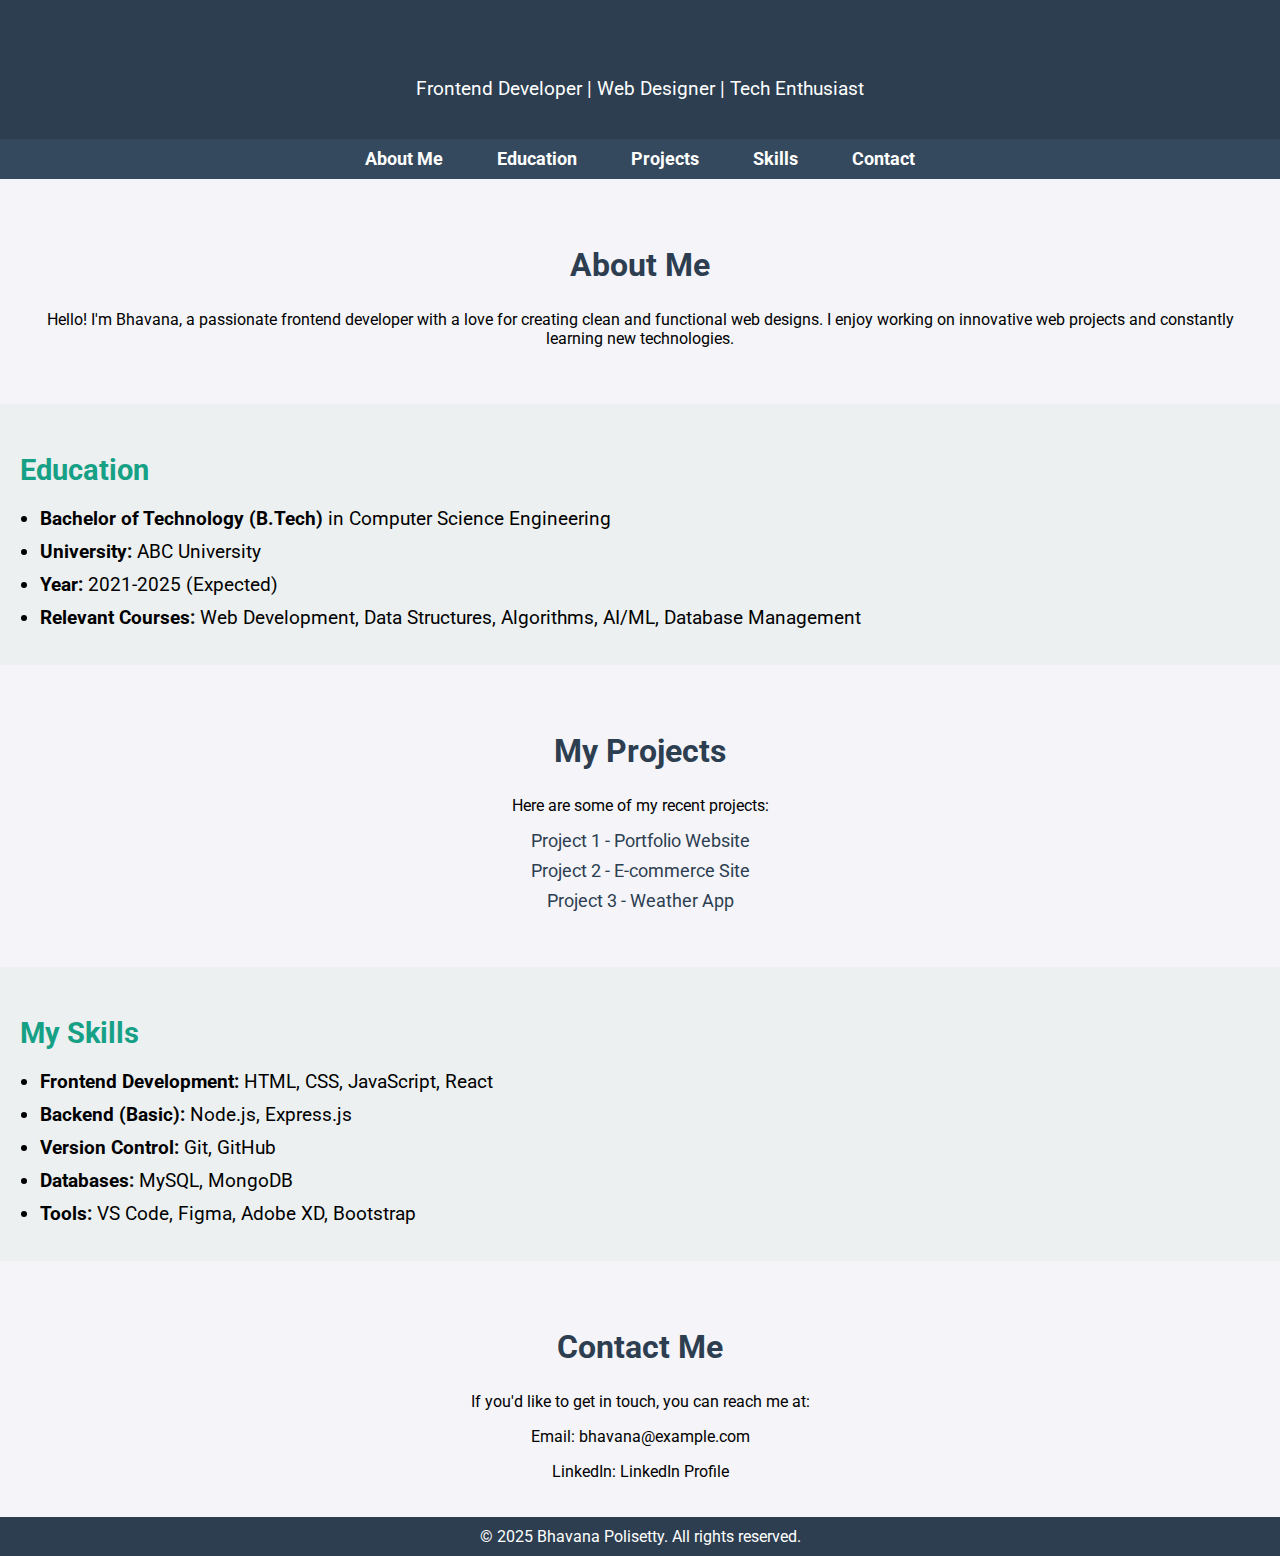
<file: index.html>
<!DOCTYPE html>
<html lang="en">
<head>
  <meta charset="UTF-8">
  <meta name="viewport" content="width=device-width, initial-scale=1.0">
  <meta http-equiv="X-UA-Compatible" content="ie=edge">
  <title>Bhavana's Portfolio</title>
  <link rel="stylesheet" href="style.css">
  <link href="https://fonts.googleapis.com/css2?family=Roboto:wght@400;500&display=swap" rel="stylesheet">
  <style>
    body {
      font-family: 'Roboto', sans-serif;
      margin: 0;
      padding: 0;
      background-color: #f4f4f9;
    }
    header {
      background-color: #2c3e50;
      color: white;
      text-align: center;
      padding: 20px 0;
    }
    header h1 {
      margin: 0;
    }
    nav {
      text-align: center;
      padding: 10px;
      background-color: #34495e;
    }
    nav a {
      color: white;
      text-decoration: none;
      padding: 10px;
      margin: 0 15px;
    }
    nav a:hover {
      background-color: #1abc9c;
    }
    .content {
      padding: 20px;
      text-align: center;
    }
    .content h2 {
      color: #2c3e50;
    }
    .content ul {
      list-style-type: none;
      padding: 0;
    }
    .content ul li {
      margin: 10px 0;
    }
    .content ul li a {
      color: #2c3e50;
      text-decoration: none;
    }
    footer {
      text-align: center;
      padding: 10px;
      background-color: #2c3e50;
      color: white;
    }
    .education, .skills {
      background-color: #ecf0f1;
      padding: 20px;
      margin-top: 20px;
    }
    .education ul, .skills ul {
      padding-left: 20px;
    }
    .education h3, .skills h3 {
      color: #16a085;
    }
  </style>
</head>
<body>

  <header>
    <h1>Welcome to Bhavana's Portfolio</h1>
    <p>Frontend Developer | Web Designer | Tech Enthusiast</p>
  </header>

  <nav>
    <a href="#about">About Me</a>
    <a href="#education">Education</a>
    <a href="#projects">Projects</a>
    <a href="#skills">Skills</a>
    <a href="#contact">Contact</a>
  </nav>

  <!-- About Me Section -->
  <div class="content" id="about">
    <h2>About Me</h2>
    <p>Hello! I'm Bhavana, a passionate frontend developer with a love for creating clean and functional web designs. I enjoy working on innovative web projects and constantly learning new technologies.</p>
  </div>

  <!-- Education Section -->
  <div class="education" id="education">
    <h3>Education</h3>
    <ul>
      <li><strong>Bachelor of Technology (B.Tech)</strong> in Computer Science Engineering</li>
      <li><strong>University:</strong> ABC University</li>
      <li><strong>Year:</strong> 2021-2025 (Expected)</li>
      <li><strong>Relevant Courses:</strong> Web Development, Data Structures, Algorithms, AI/ML, Database Management</li>
    </ul>
  </div>

  <!-- Projects Section -->
  <div class="content" id="projects">
    <h2>My Projects</h2>
    <p>Here are some of my recent projects:</p>
    <ul>
      <li><a href="https://github.com/Bhavana00000/project1">Project 1 - Portfolio Website</a></li>
      <li><a href="https://github.com/Bhavana00000/project2">Project 2 - E-commerce Site</a></li>
      <li><a href="https://github.com/Bhavana00000/project3">Project 3 - Weather App</a></li>
    </ul>
  </div>

  <!-- Skills Section -->
  <div class="skills" id="skills">
    <h3>My Skills</h3>
    <ul>
      <li><strong>Frontend Development:</strong> HTML, CSS, JavaScript, React</li>
      <li><strong>Backend (Basic):</strong> Node.js, Express.js</li>
      <li><strong>Version Control:</strong> Git, GitHub</li>
      <li><strong>Databases:</strong> MySQL, MongoDB</li>
      <li><strong>Tools:</strong> VS Code, Figma, Adobe XD, Bootstrap</li>
    </ul>
  </div>

  <!-- Contact Section -->
  <div class="content" id="contact">
    <h2>Contact Me</h2>
    <p>If you'd like to get in touch, you can reach me at:</p>
    <p>Email: <a href="mailto:bhavana@example.com">bhavana@example.com</a></p>
    <p>LinkedIn: <a href="https://www.linkedin.com/in/bhavana">LinkedIn Profile</a></p>
  </div>

  <footer>
    <p>&copy; 2025 Bhavana Polisetty. All rights reserved.</p>
  </footer>

</body>
</html>
</file>
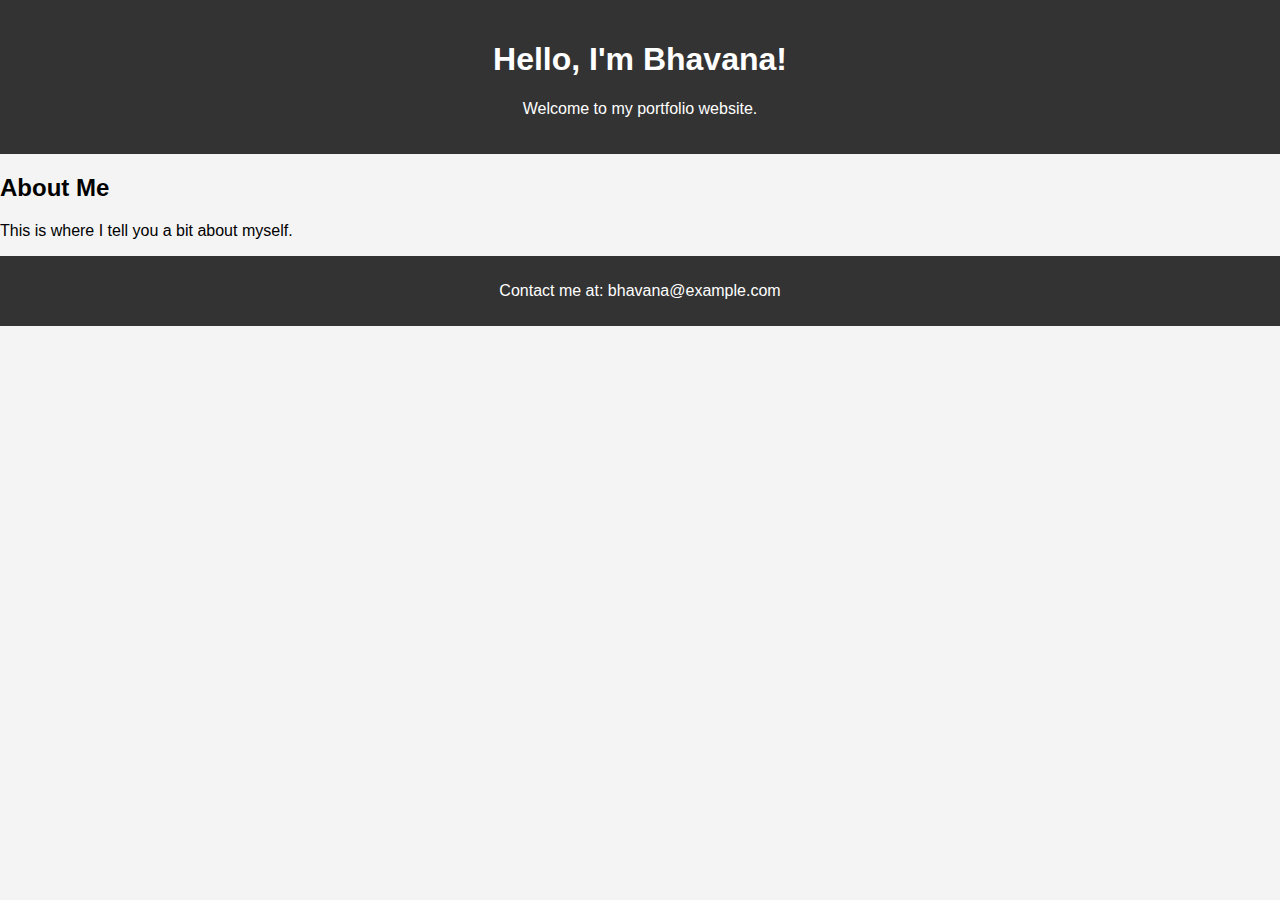
<file: .github/workflows/index.html>
<!DOCTYPE html>
<html lang="en">
<head>
    <meta charset="UTF-8">
    <meta name="viewport" content="width=device-width, initial-scale=1.0">
    <title>Bhavana's Portfolio</title>
    <link rel="stylesheet" href="style.css">
</head>
<body>
    <header>
        <h1>Hello, I'm Bhavana!</h1>
        <p>Welcome to my portfolio website.</p>
    </header>
    <section>
        <h2>About Me</h2>
        <p>This is where I tell you a bit about myself.</p>
    </section>
    <footer>
        <p>Contact me at: bhavana@example.com</p>
    </footer>
</body>
</html>
</file>
<file: style.css>
/* General Body and Typography Styles */
body {
  font-family: 'Roboto', sans-serif;
  margin: 0;
  padding: 0;
  background-color: #f4f4f9;
}

h1, h2, h3, h4 {
  color: #2c3e50;
}

a {
  text-decoration: none;
  color: inherit;
}

/* Header Styles */
header {
  background-color: #2c3e50;
  color: white;
  text-align: center;
  padding: 40px 0;
}

header h1 {
  font-size: 2.5em;
  margin: 0;
}

header p {
  font-size: 1.2em;
  margin-top: 10px;
}

/* Navigation Styles */
nav {
  text-align: center;
  padding: 15px;
  background-color: #34495e;
}

nav a {
  color: white;
  text-decoration: none;
  padding: 10px 15px;
  margin: 0 15px;
  font-weight: bold;
  font-size: 1.1em;
}

nav a:hover {
  background-color: #1abc9c;
  border-radius: 5px;
}

/* Section Content Styles */
.content {
  padding: 40px 20px;
  text-align: center;
  margin-top: 20px;
}

.content h2 {
  font-size: 2em;
  color: #16a085;
}

.content ul {
  list-style-type: none;
  padding: 0;
}

.content ul li {
  margin: 10px 0;
  font-size: 1.1em;
}

.content ul li a {
  color: #2c3e50;
  text-decoration: none;
}

.content ul li a:hover {
  color: #16a085;
}

/* Education and Skills Section */
.education, .skills {
  background-color: #ecf0f1;
  padding: 20px;
  margin-top: 20px;
}

.education h3, .skills h3 {
  color: #16a085;
  font-size: 1.8em;
  margin-bottom: 20px;
}

.education ul, .skills ul {
  padding-left: 20px;
  text-align: left;
}

.education ul li, .skills ul li {
  margin: 10px 0;
  font-size: 1.2em;
}

.education ul li strong, .skills ul li strong {
  font-weight: bold;
}

/* Footer Styles */
footer {
  text-align: center;
  padding: 20px;
  background-color: #2c3e50;
  color: white;
}

footer p {
  font-size: 1em;
  margin: 0;
}
</file>
<file: .github/workflows/style.css>
body {
    font-family: Arial, sans-serif;
    margin: 0;
    padding: 0;
    background-color: #f4f4f4;
}

header {
    background-color: #333;
    color: white;
    padding: 20px;
    text-align: center;
}

footer {
    background-color: #333;
    color: white;
    padding: 10px;
    text-align: center;
}
</file>
